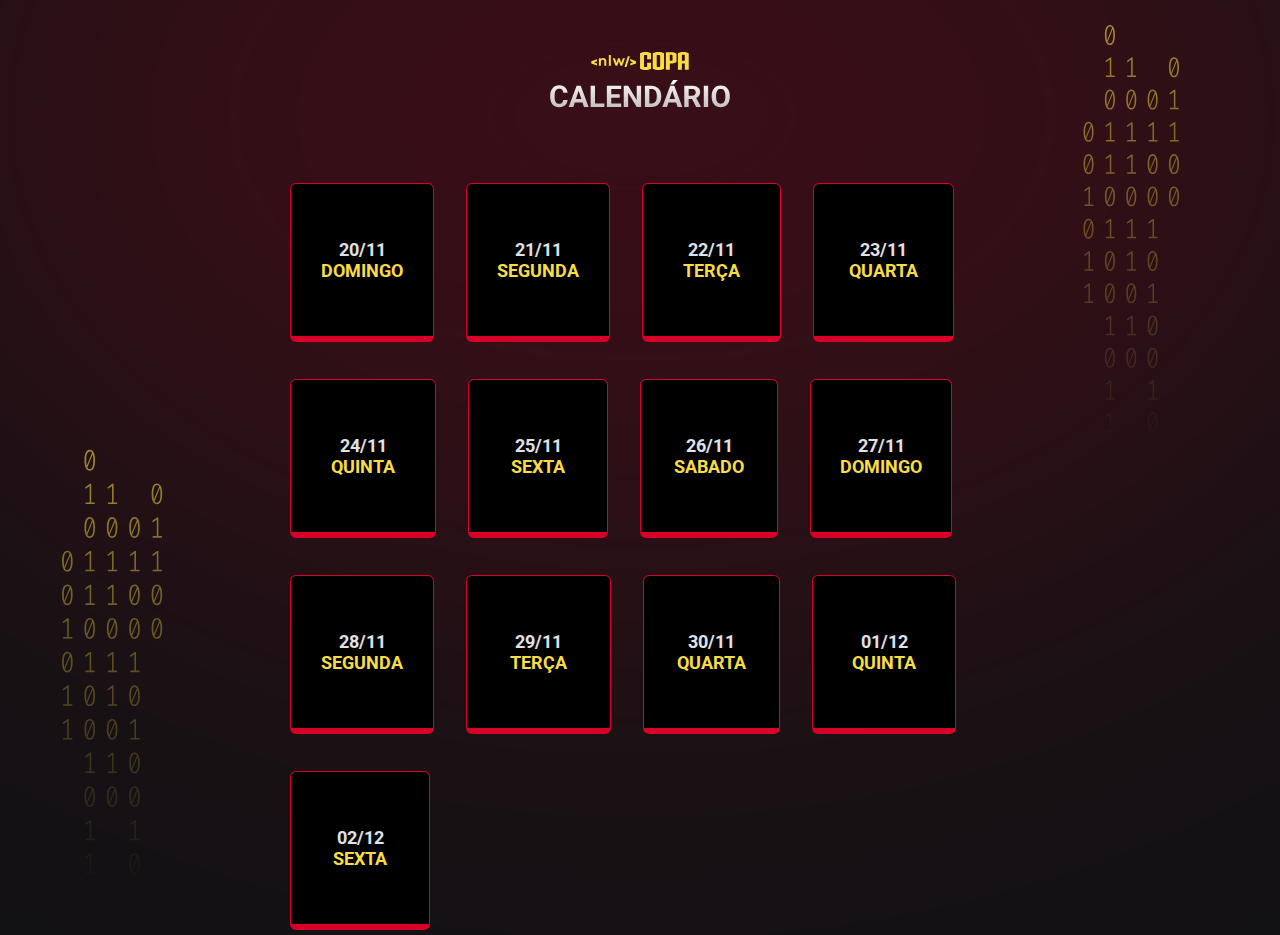
<file: index.html>
<!DOCTYPE html>
<html lang="pt-br">
<head>
    <meta charset="UTF-8">
    <meta http-equiv="X-UA-Compatible" content="IE=edge">
    <meta name="viewport" content="width=device-width, initial-scale=1.0">
    <title>Calendário de Jogos da Copa</title>
    <link rel="stylesheet" href="./CSS/index.css">
    <link rel="preconnect" href="https://fonts.googleapis.com">
    <link rel="preconnect" href="https://fonts.gstatic.com" crossorigin>
    <link href="https://fonts.googleapis.com/css2?family=Roboto:wght@700;900&display=swap" rel="stylesheet">
</head>
<body class="">
    <div id="app">
        <header>
            <img src="./assets/logo.svg" alt="Logo da NLW">
        </header>
        <main id="cards"></main>
    </div>
    
    <script src="./Javascript/index.js"></script>
</body>
</html>
</file>
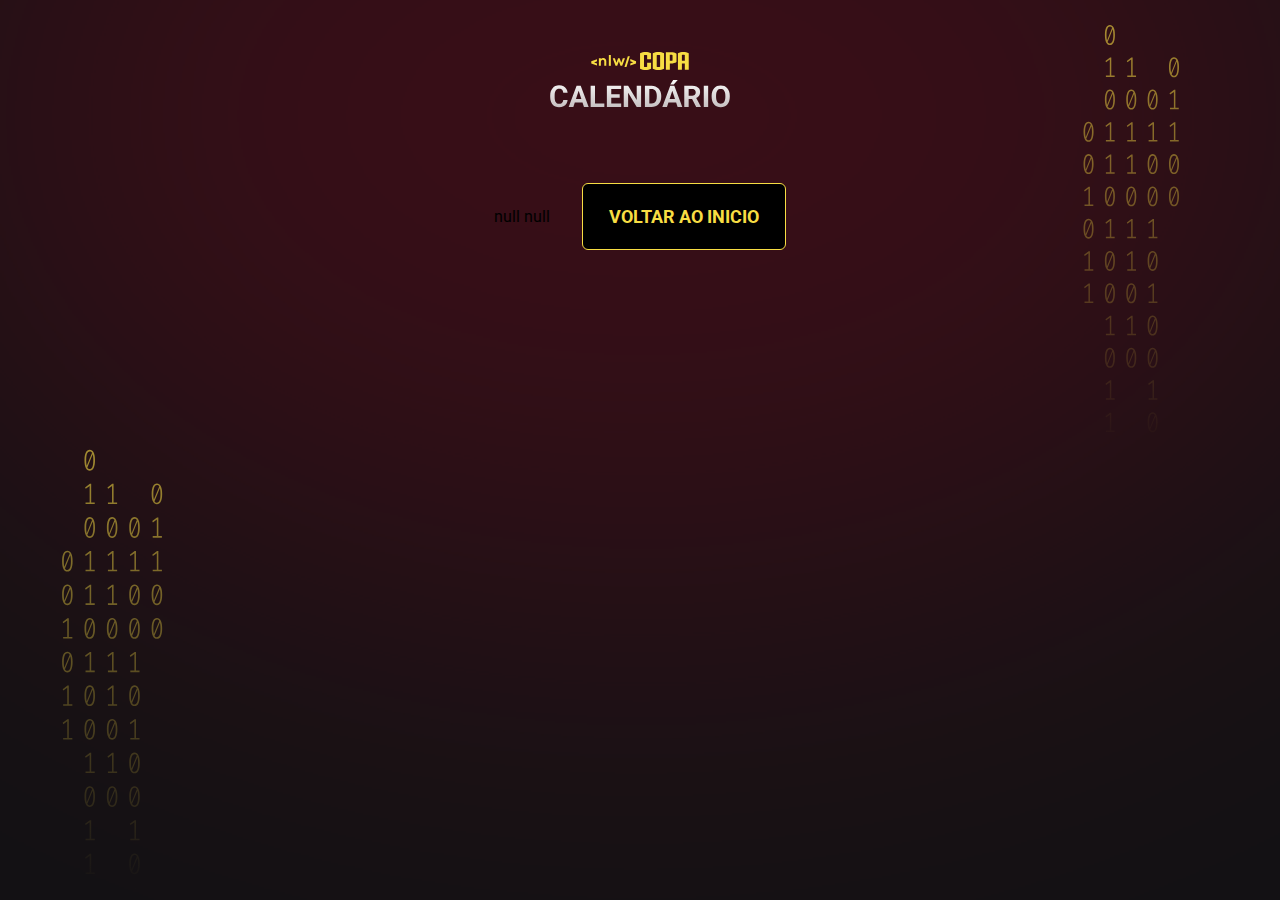
<file: 01.html>
<!DOCTYPE html>
<html lang="pt-br">
<head>
    <meta charset="UTF-8">
    <meta http-equiv="X-UA-Compatible" content="IE=edge">
    <meta name="viewport" content="width=device-width, initial-scale=1.0">
    <title>Calendário de Jogos da Copa</title>
    <link rel="stylesheet" href="./CSS/jogos.css">
    <link rel="preconnect" href="https://fonts.googleapis.com">
    <link rel="preconnect" href="https://fonts.gstatic.com" crossorigin>
    <link href="https://fonts.googleapis.com/css2?family=Roboto:wght@700;900&display=swap" rel="stylesheet">
</head>
<body class="">
    <div id="app">
        <header>
            <img src="./assets/logo.svg" alt="Logo da NLW">
        </header>
        <main id="cards"></main>
        <main id="botao"></main>
    </div>
    <script src="./jogos.js"></script>
</body>
</html>
</file>
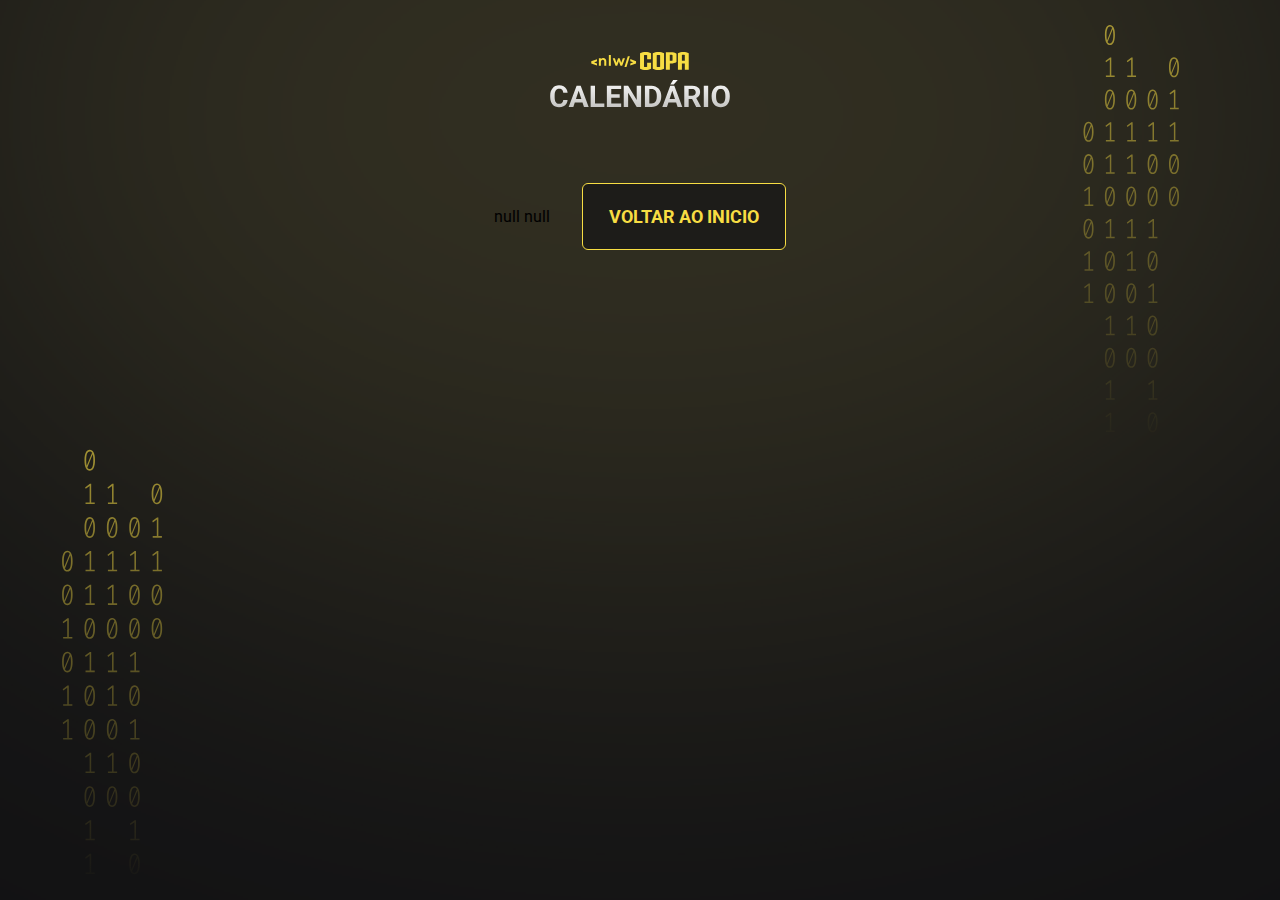
<file: 02.html>
<!DOCTYPE html>
<html lang="pt-br">
<head>
    <meta charset="UTF-8">
    <meta http-equiv="X-UA-Compatible" content="IE=edge">
    <meta name="viewport" content="width=device-width, initial-scale=1.0">
    <title>Calendário de Jogos da Copa</title>
    <link rel="stylesheet" href="./CSS/jogos.css">
    <link rel="preconnect" href="https://fonts.googleapis.com">
    <link rel="preconnect" href="https://fonts.gstatic.com" crossorigin>
    <link href="https://fonts.googleapis.com/css2?family=Roboto:wght@700;900&display=swap" rel="stylesheet">
</head>
<body class="germany">
    <div id="app">
        <header>
            <img src="./assets/logo.svg" alt="Logo da NLW">
        </header>
        <main id="cards"></main>
        <main id="botao"></main>
    </div>
    <script src="./jogos.js"></script>
</body>
</html>
</file>
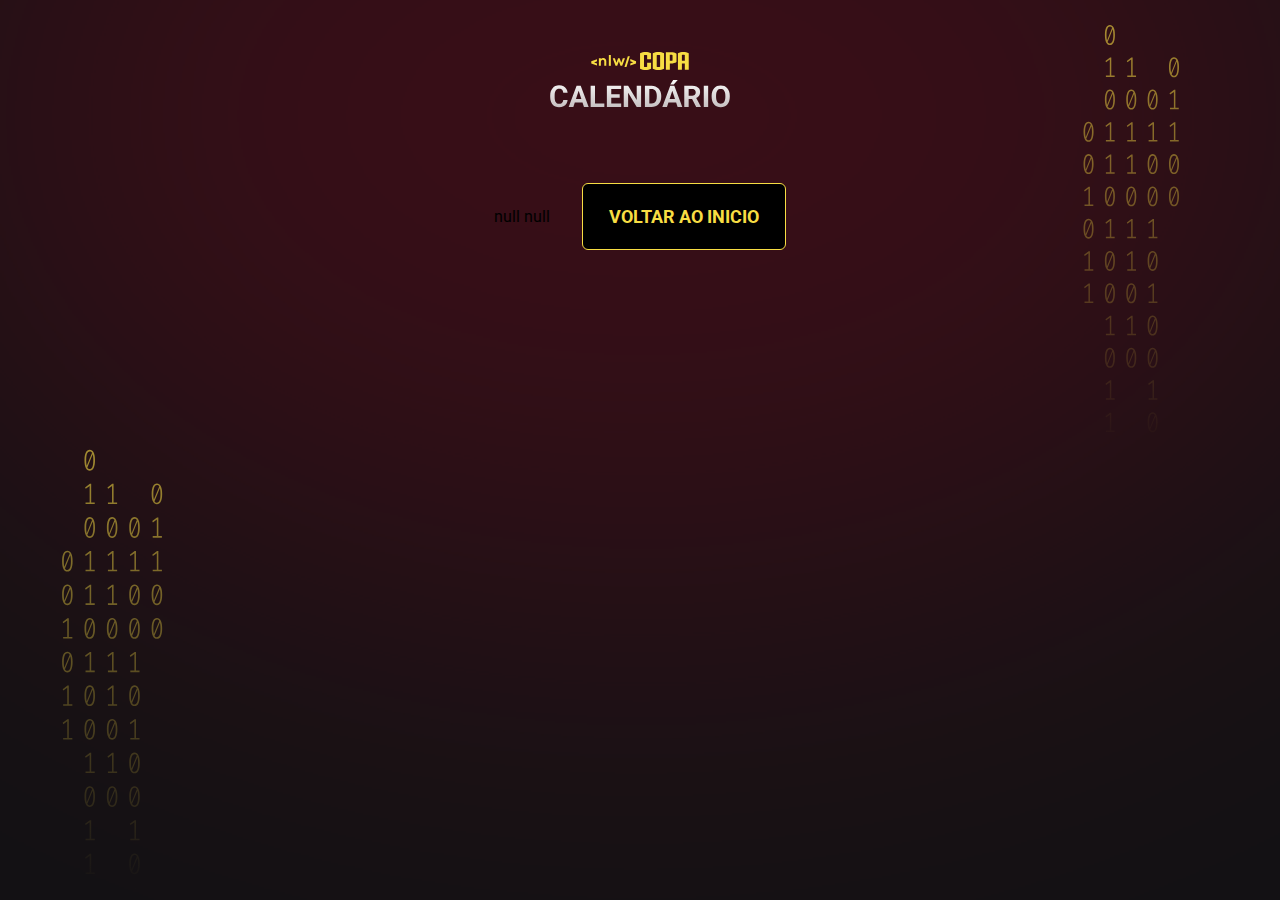
<file: 20.html>
<!DOCTYPE html>
<html lang="pt-br">
<head>
    <meta charset="UTF-8">
    <meta http-equiv="X-UA-Compatible" content="IE=edge">
    <meta name="viewport" content="width=device-width, initial-scale=1.0">
    <title>Calendário de Jogos da Copa</title>
    <link rel="stylesheet" href="./CSS/jogos.css">
    <link rel="preconnect" href="https://fonts.googleapis.com">
    <link rel="preconnect" href="https://fonts.gstatic.com" crossorigin>
    <link href="https://fonts.googleapis.com/css2?family=Roboto:wght@700;900&display=swap" rel="stylesheet">
</head>
<body class="">
    <div id="app">
        <header>
            <img src="./assets/logo.svg" alt="Logo da NLW">
        </header>
        <main id="cards"></main>
    </div>
    
    <script src="./jogos.js"></script>
</body>
</html>
</file>
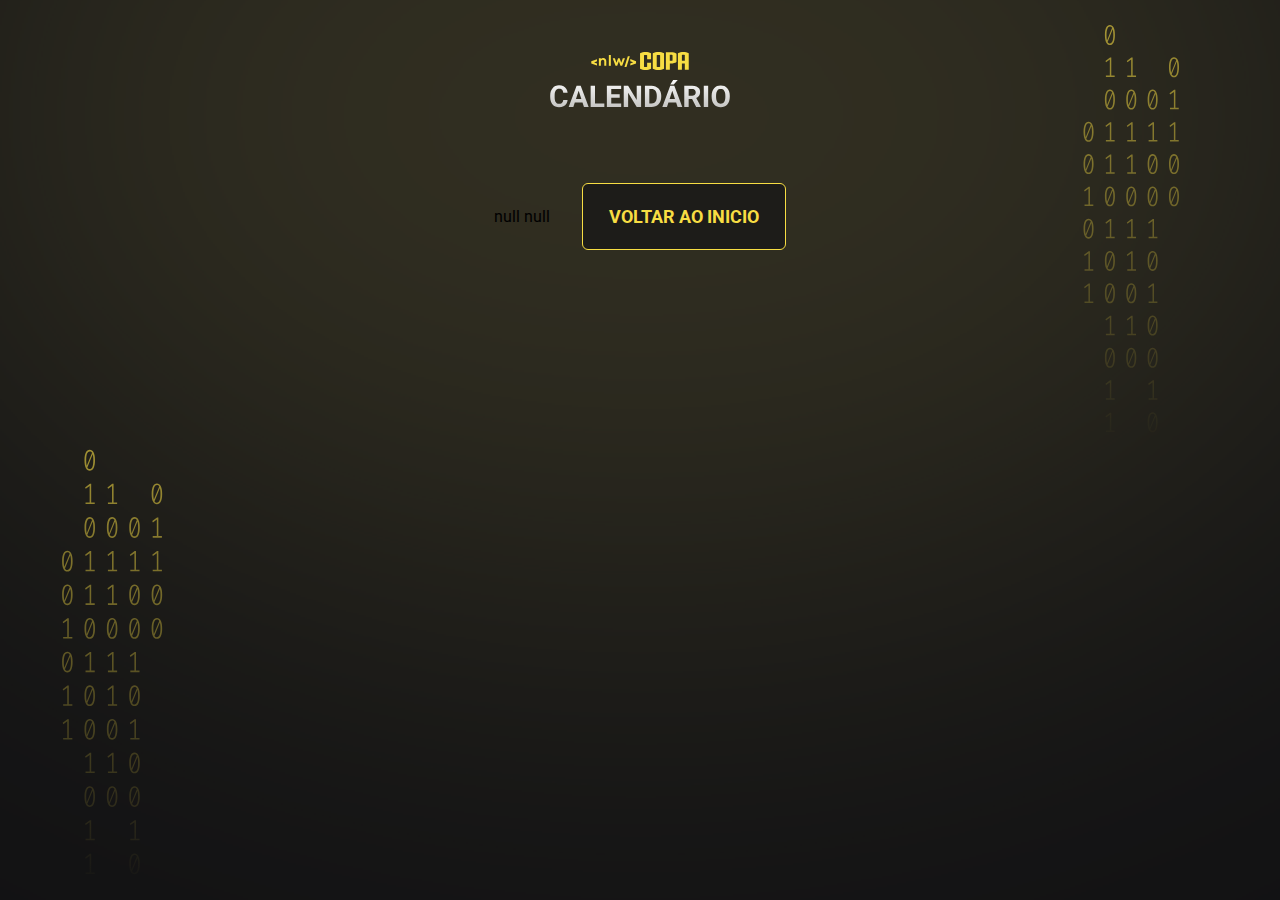
<file: 24.html>
<!DOCTYPE html>
<html lang="pt-br">
<head>
    <meta charset="UTF-8">
    <meta http-equiv="X-UA-Compatible" content="IE=edge">
    <meta name="viewport" content="width=device-width, initial-scale=1.0">
    <title>Calendário de Jogos da Copa</title>
    <link rel="stylesheet" href="./CSS/jogos.css">
    <link rel="preconnect" href="https://fonts.googleapis.com">
    <link rel="preconnect" href="https://fonts.gstatic.com" crossorigin>
    <link href="https://fonts.googleapis.com/css2?family=Roboto:wght@700;900&display=swap" rel="stylesheet">
</head>
<body class="germany">
    <div id="app">
        <header>
            <img src="./assets/logo.svg" alt="Logo da NLW">
        </header>
        <main id="cards"></main>
    </div>
    
    <script src="./jogos.js"></script>
</body>
</html>
</file>
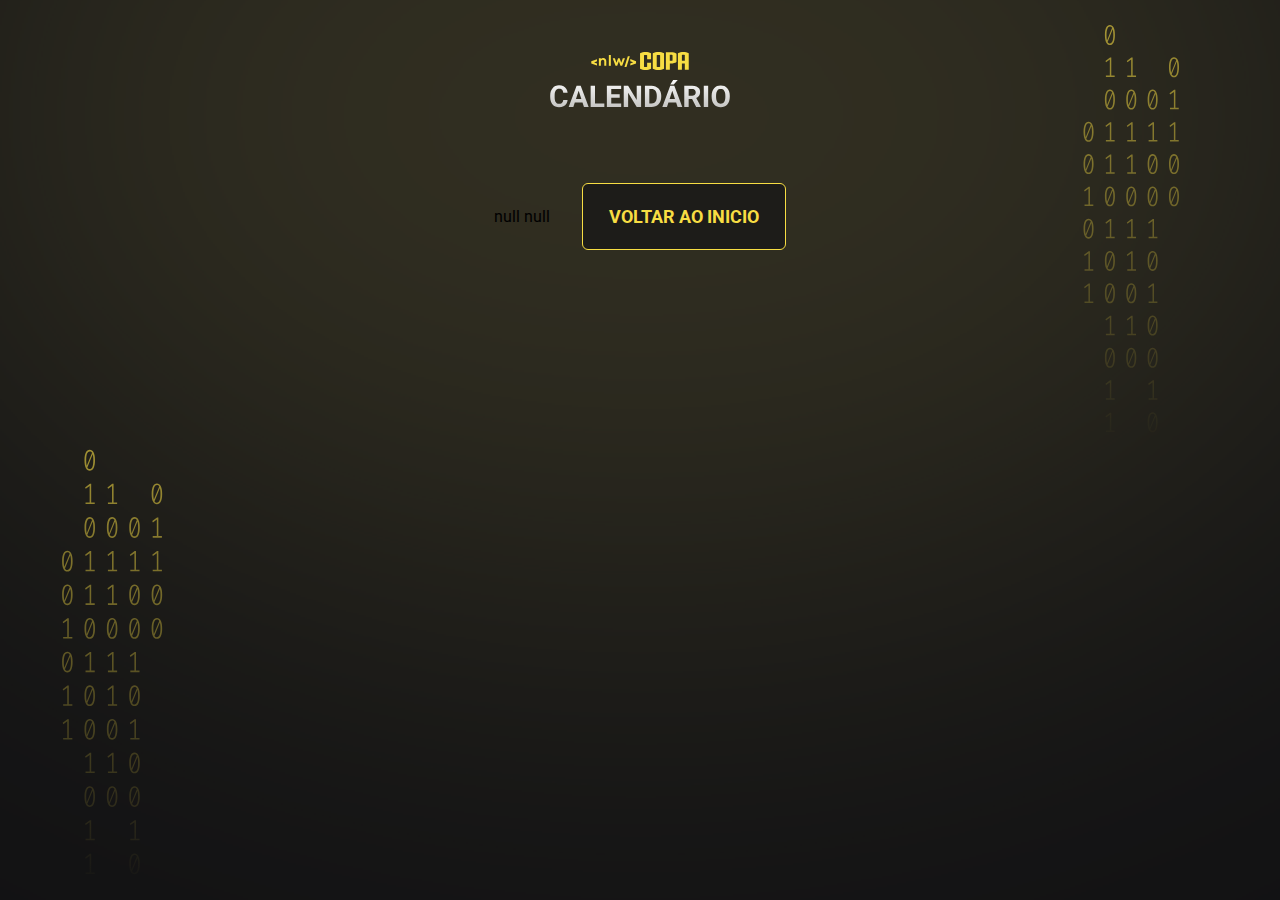
<file: 28.html>
<!DOCTYPE html>
<html lang="pt-br">
<head>
    <meta charset="UTF-8">
    <meta http-equiv="X-UA-Compatible" content="IE=edge">
    <meta name="viewport" content="width=device-width, initial-scale=1.0">
    <title>Calendário de Jogos da Copa</title>
    <link rel="stylesheet" href="./CSS/jogos.css">
    <link rel="preconnect" href="https://fonts.googleapis.com">
    <link rel="preconnect" href="https://fonts.gstatic.com" crossorigin>
    <link href="https://fonts.googleapis.com/css2?family=Roboto:wght@700;900&display=swap" rel="stylesheet">
</head>
<body class="germany">
    <div id="app">
        <header>
            <img src="./assets/logo.svg" alt="Logo da NLW">
        </header>
        <main id="cards"></main>
    </div>
    <script src="./jogos.js"></script>
</body>
</html>
</file>
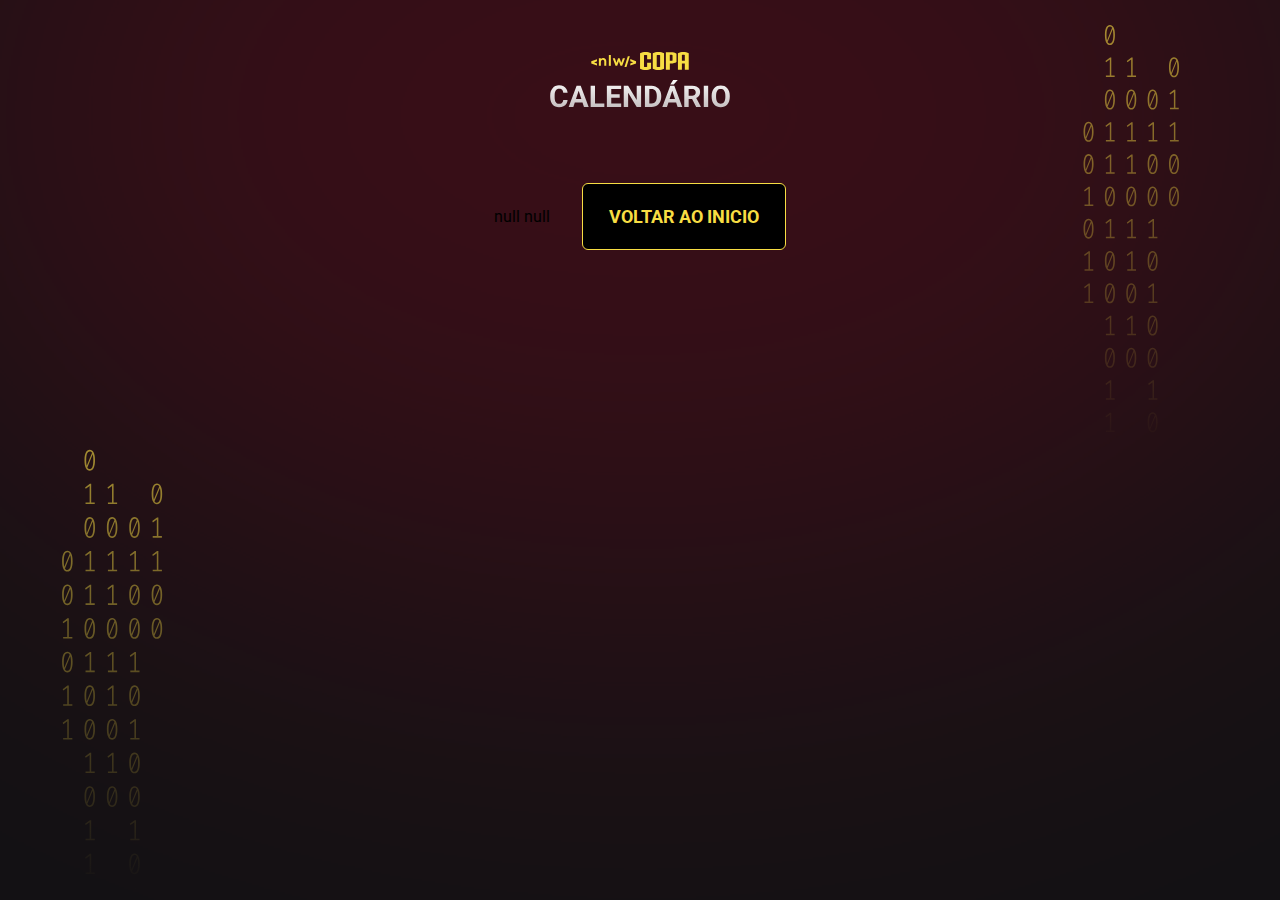
<file: 29.html>
<!DOCTYPE html>
<html lang="pt-br">
<head>
    <meta charset="UTF-8">
    <meta http-equiv="X-UA-Compatible" content="IE=edge">
    <meta name="viewport" content="width=device-width, initial-scale=1.0">
    <title>Calendário de Jogos da Copa</title>
    <link rel="stylesheet" href="./CSS/jogos.css">
    <link rel="preconnect" href="https://fonts.googleapis.com">
    <link rel="preconnect" href="https://fonts.gstatic.com" crossorigin>
    <link href="https://fonts.googleapis.com/css2?family=Roboto:wght@700;900&display=swap" rel="stylesheet">
</head>
<body class="">
    <div id="app">
        <header>
            <img src="./assets/logo.svg" alt="Logo da NLW">
        </header>
        <main id="cards"></main>
    </div>
    <script src="./jogos.js"></script>
</body>
</html>
</file>
<file: CSS/index.css>
*{ /* retirar espeaços e preenchimentos colocados pelo navegador*/
    margin: 0;
    padding: 0;
    box-sizing: border-box; /* tamanho da caixa vai ser apartir da borda*/
}


:root{
    --primeiro-cartao-cor: #D80027;
    --cor-texto-cartao: #F7DD43;
    --borda-primeiro-cartao: #746615;
    --cor-de-fundo-cartao: black;
    --background:url(../assets/backgrounds/background-red.svg)
}
body{
    background-color: #121214;
    background-image: var(--background);
    background-position: top center;  
    background-repeat: no-repeat;
    background-size: 100%;
    
}
body.blue{
    --primeiro-cartao-cor: #338AF3;
    --borda-primeiro-cartao: #338AF3;
    --cor-de-fundo-cartao: #202024;
    --background:url(../assets/backgrounds/background-blue.svg)
}
body.green{
    --primeiro-cartao-cor: #047C3F;
    --borda-primeiro-cartao: #047C3F;
    --cor-de-fundo-cartao: #1A1F1B;
    --background:url(../assets/backgrounds/background-green.svg)
}
body.germany{
    --primeiro-cartao-cor: red;
    --cor-texto-cartao: #F7DD43;
    --borda-primeiro-cartao: red;
    --cor-de-fundo-cartao: #1D1C19;
    --background:url(../assets/backgrounds/background-yellow.svg)
}


body * { /*todos os elementos dentro de body*/
    font-family: 'Roboto', sans-serif;

}

#app {    
    
    width: fit-content; /*encaixar no tamanho da tela disponivel*/
    margin: auto;
    padding-top: 52px;
    
}

header{
    margin-bottom: 63px;
    text-align: center;
}
#cards{
    display: flex;
    flex-direction: column;
    gap: 32px;
}

.card {
    text-align: center;
    background: var(--cor-de-fundo-cartao);
    border: 1px solid var(--primeiro-cartao-cor);
    border-bottom: 6px solid var(--primeiro-cartao-cor);    
    border-radius: 6px;
    margin-bottom: 5px;
    transition: transform 0.3s;    
}
.card:hover {
    transform: scale(1.1);
}


.card h2{
    display: flex;
    justify-content: center;
    align-items: center;
    gap: 16px;
    width: fit-content;
    margin-inline: auto;
}
.card h2 span {
    color: var(--cor-texto-cartao);
    font-size: 18px;
    text-transform: uppercase;
}

a:link{
    text-decoration: none;
}

.card h3{
    display: flex;
    justify-content: center;
    align-items: center;
    border-radius: 6px;
    gap: 16px;
    width: fit-content;
    margin-inline: auto;
    color: #F7DD43;
}

.card h3 span {
    color: #E1E1E6;
    font-size: 18px;
    text-transform: uppercase;
}

@media (min-width: 700px){
    #cards {
        max-width: 700px;
        flex-direction: row;
        flex-wrap: wrap; /* se transbordar joga pra baixo*/
        align-items: center;
    }
}
</file>
<file: CSS/jogos.css>
*{ /* retirar espeaços e preenchimentos colocados pelo navegador*/
    margin: 0;
    padding: 0;
    box-sizing: border-box; /* tamanho da caixa vai ser apartir da borda*/
}

ul {
    list-style: none;
}
a:link{
    text-decoration: none;
}

:root{
    --primeiro-cartao-cor: #D80027;
    --cor-texto-cartao: #F7DD43;
    --borda-primeiro-cartao: #746615;
    --cor-de-fundo-cartao: black;
    --background:url(../assets/backgrounds/background-red.svg)
}
body{
    background-color: #121214;
    background-image: var(--background);
    background-position: top center;  
    background-repeat: no-repeat;
    background-size: 100%;
    
}
body.blue{
    --primeiro-cartao-cor: #338AF3;
    --borda-primeiro-cartao: #338AF3;
    --cor-de-fundo-cartao: #202024;
    --background:url(../assets/backgrounds/background-blue.svg)
}
body.green{
    --primeiro-cartao-cor: #047C3F;
    --borda-primeiro-cartao: #047C3F;
    --cor-de-fundo-cartao: #1A1F1B;
    --background:url(../assets/backgrounds/background-green.svg)
}
body.germany{
    --primeiro-cartao-cor: red;
    --borda-primeiro-cartao: red;
    --cor-de-fundo-cartao: #1D1C19;
    --background:url(../assets/backgrounds/background-yellow.svg)
}


body * { /*todos os elementos dentro de body*/
    font-family: 'Roboto', sans-serif;

}

#app {    
    width: fit-content; /*encaixar no tamanho da tela disponivel*/
    margin: auto;
    padding-top: 52px;
}

header{
    margin-bottom: 63px;
    text-align: center;
}
#cards{
    display: flex;
    flex-direction: column;
    gap: 32px;
}

.botao{
    margin: auto;
    align-items: center;
    border-radius: 6px;
    padding: 22px 26px;
    background: var(--cor-de-fundo-cartao);
    border: 1px solid #F7DD43;

}
.botao button {
    background: var(--cor-de-fundo-cartao);
}
.botao h2{
    color: #F7DD43;
    font-size: 18px;
    text-transform: uppercase;
}
.nomeTime{
    display: flex;
    align-items: center;
    flex-direction: column;
    gap: 5px;
    width: 75px;
}

.nomeTime p{
    font-size: 10px;
    color: #eee;
    text-transform: uppercase;
    margin-top: 5px;
}

.card {
    padding: 32px 23px;
    text-align: center;
    background: var(--cor-de-fundo-cartao);
    border: 1px solid var(--primeiro-cartao-cor);
    border-bottom: 6px solid var(--primeiro-cartao-cor);    
    border-radius: 6px;
    margin-bottom: 5px;
    
}
.card ul li img:hover {
    transform: scale(1.1);
    
}
.card ul li img {
    transition: transform 0.3s ;
}

.card{
    opacity: 0;
    animation: aparecer .3s forwards; /* mantem a s opções do keyframes*/
}

@keyframes aparecer {
    0% {
        transform: translateX(-50px);
        opacity: 0;
    }
    100% {
        opacity: 1;
    }
}
.card h2{
    display: flex;
    justify-content: center;
    align-items: center;
    padding: 8px 16px;    
    border-radius: 6px;
    gap: 16px;
    width: fit-content;
    margin-inline: auto;    
    margin-bottom: 30px;
    color: #F7DD43;
}
.card h2 span {
    color: #F7DD43;
    font-size: 18px;
    text-transform: uppercase;
}

.card h3{
    display: flex;
    justify-content: center;
    align-items: center;
    padding: 8px 16px;
    border: 1px solid var(--borda-primeiro-cartao);
    border-radius: 6px;
    gap: 16px;
    width: fit-content;
    margin-inline: auto;
    margin-bottom: 10px;
    color: #F7DD43;
}

.card h3 span {
    color: #E1E1E6;
    font-size: 14px;
    text-transform: uppercase;
}

.card ul {
    display: flex;
    flex-direction: column;
    gap: 24px; /*espaço entre cada elemento*/
    width: 270px;
}

.card ul li{
    display: flex;
    align-items: center;
    justify-content: space-between ;
}

.card ul li + li {/* procura um li que tenha um li anterior*/
    border-top: 1px solid #323238;
    padding-top: 24px;
}

.card ul li strong {
    color: #E1E1E6;
    font-weight: 900;
    font-size: 36px;
    line-height: 125%;
}

@media (min-width: 700px){
    #cards {
        max-width: 700px;
        flex-direction: row;
        flex-wrap: wrap; /* se transbordar joga pra baixo*/
        align-items: center;
    }
}
</file>
